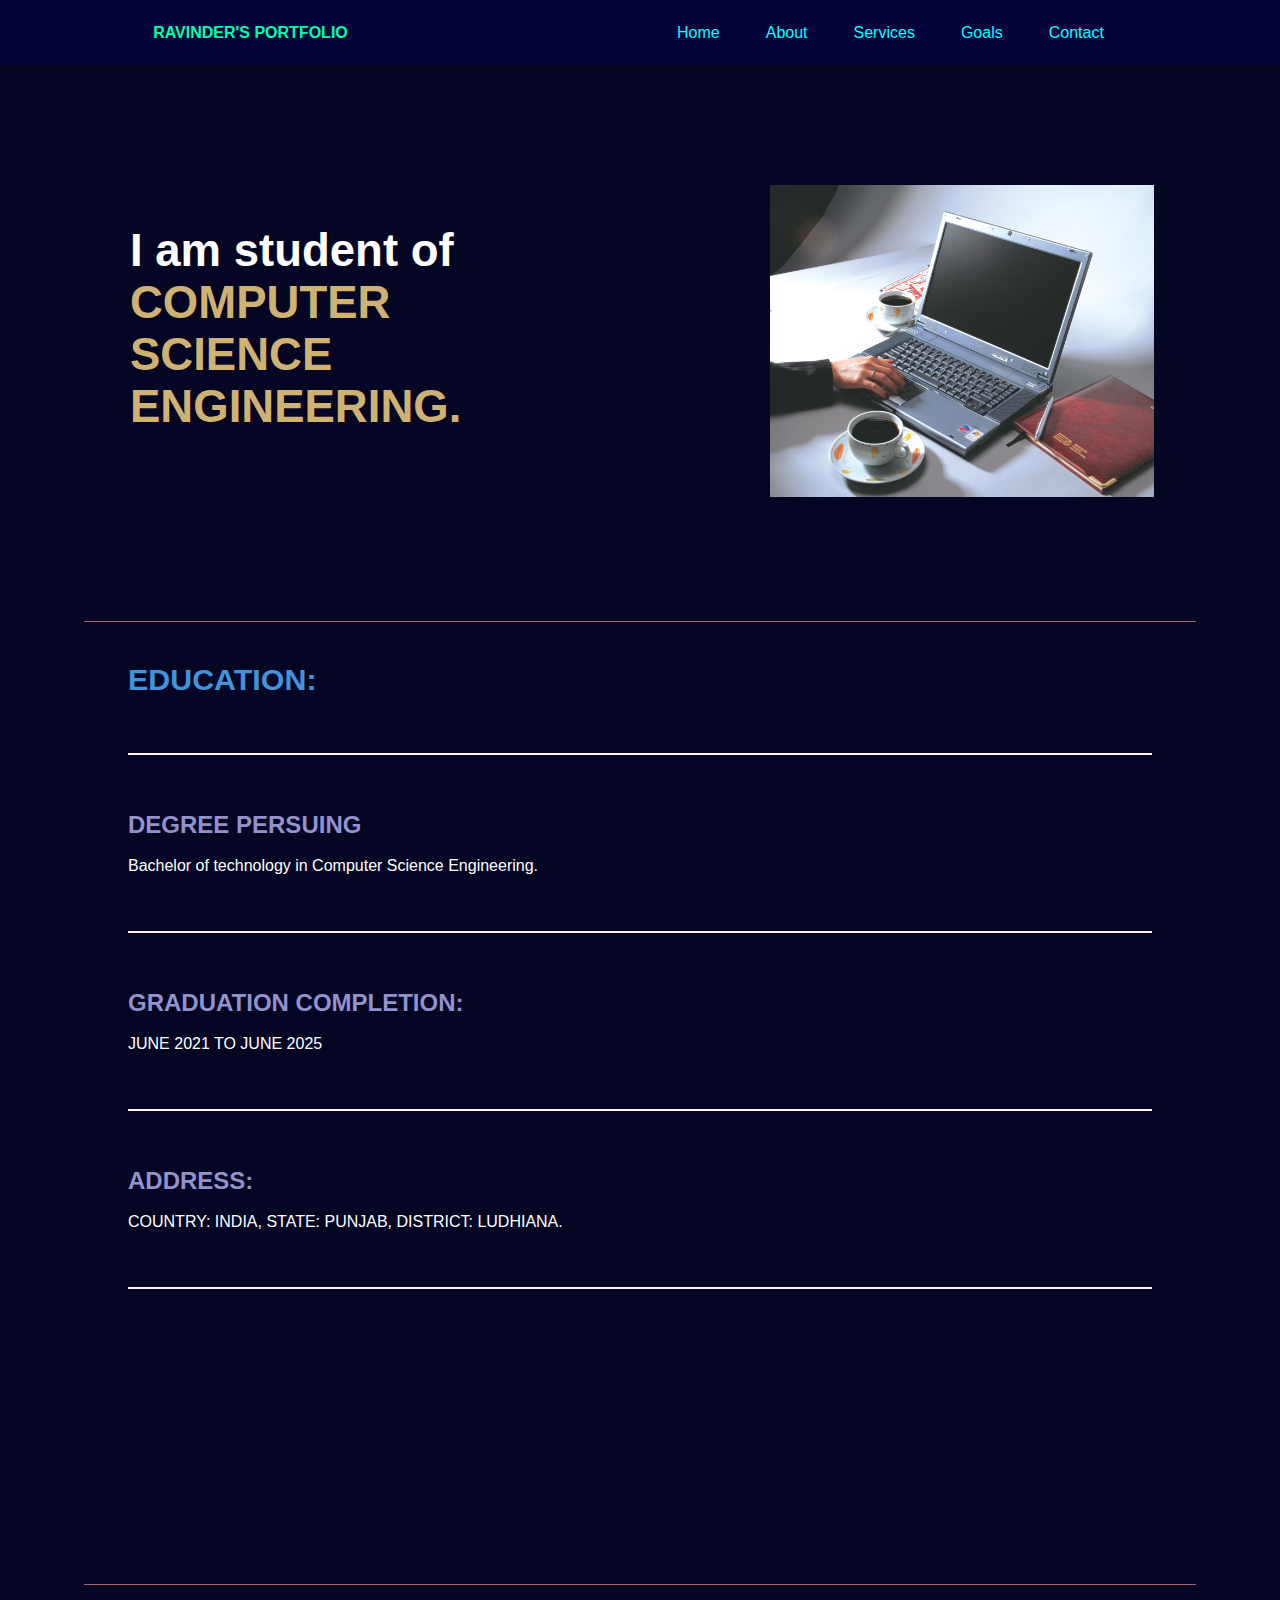
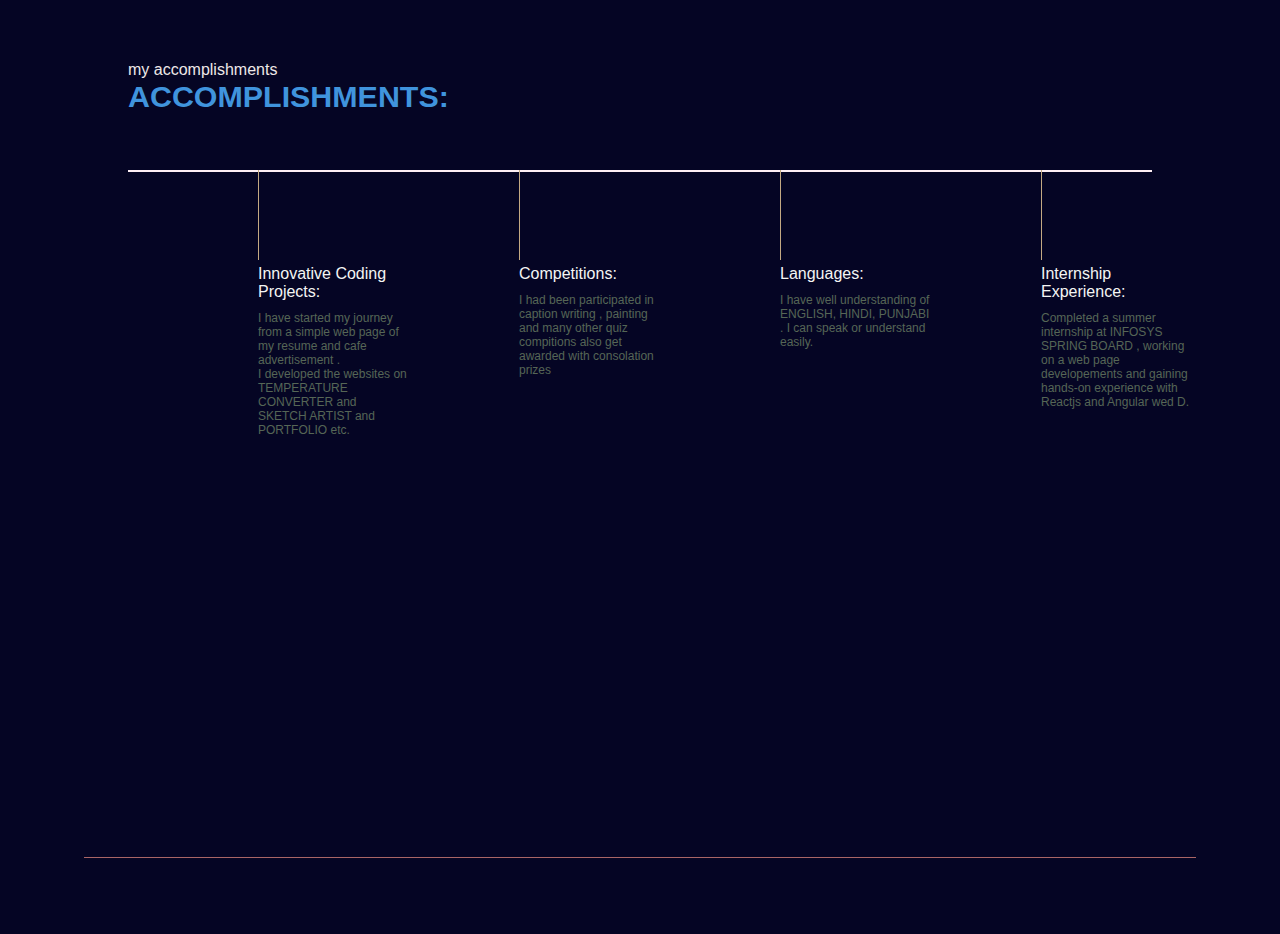
<file: about.html>
<!DOCTYPE html>
<html lang="en">
<head>
    <meta charset="UTF-8">
    <meta name="viewport" content="width=device-width, initial-scale=1.0">
    <title>RAVINDER PORTFOLIO</title>
    <style>
    *{
        margin: 0;
        padding: 0;
    }
    body{
        background-color:rgb(5, 5, 36);
        color: white;
        font-family: Arial, Helvetica, sans-serif;
        
    }
    nav{
        display: flex;
        color: rgb(0, 255, 170);
        justify-content: space-around;
        align-items: center;
        height: 65px;
        background-color: rgb(3, 3, 59);
    }
    nav ul{
        display:flex;
        justify-content: center;
    }
    nav ul li{
        list-style: none ;
        margin: 0 23px;
    }
    nav ul li a{
       text-decoration: none;
       color: aqua;
    }
    nav ul li a:hover{
       font-size: larger;
       color: rgb(231, 76, 110);
    }
    main hr{
        border: 0;
        background: #aa6666;
        height: 1.2px;
        margin: 40px 84px;
    }
    .left{
        font-size: 3.5 rex;
    }
    .first{
        display: flex;
        justify-content: space-around ;
        align-items: center;
        margin: 115px 0 ;
    }
    .first div{
        width: 30%;
         
    }
    .leftsection{
        width: 15px;
        font-size: 3.1rex;
        margin: 9px;
    }
    .rightsection{
        margin: 5px;
        width: 34px;
    }
    .orange{
        color: rgb(207, 178, 114);
    }
    .rey{
        color: #eee8e8;
    }
    .element{
        color:rgb(107, 104, 99) ;
    }
    .second{
        top: 20px;
        max-width: 80vw;
        margin: auto;
        height: 80vh;
    }
    .second .box{
        display: flex;
        background-color: lavenderblush;
        width: 80vw;
        height: 2px;
        margin: 56px 0;
     
        
    }
    .second .verticle{
        height: 90px;
        width: 1px;
        background-color: rgb(196, 170, 131);
        margin: 0 130px ;
    }
    .second h1{
        font-size: 1.9rem;
    }
    .verticle-title{
        position: relative;
        top: 95px;
        color:rgb(244, 245, 244);
        width: 150px;
        align-items: center;
    }
    .verticle-desc{
        position: relative;
        top: 10px;
        color: rgb(86, 102, 86);
        width: 150px;
        font-size: 12px;

    }
    .second h1{
        font-size: 1.9rem;
        color: rgb(64, 148, 221);
    }
    .education{
        margin: 0 100px;
        padding: 5%;
        align-items: center;
    }
    .second h2{
        font-family: Arial, Helvetica, sans-serif;
        color: rgb(146, 146, 204);
    }
    </style>
 
</head>
<body>
    <header>
       <nav>
        <div class="left"><b>RAVINDER'S  PORTFOLIO</b></div>
        <div class="right">
            <ul>
                <li><a href="index.html">Home</a></li>
                <li><a href="about.html">About </a></li>
                <li><a href="Experiences.html">Services </a></li>
                <li><a href="Goals.html">Goals</a></li>
                <li><a href="contact.html">Contact </a></li>  
            </ul>
        </div>
       </nav>
    </header>
 
    <main>
        <section class="first">
            <div class="leftsection">
            <h1> I am student of</h1> 
             <div><span class="orange"><h1>COMPUTER SCIENCE ENGINEERING.</h1> </span></div></br>
            
            </div>
            <div class="rightsection">
             <img src ="about.jpg" width="100%" height="100%"> 
            </div>
 
         </section>
         <hr>

         <section class="second"> 
            <span class="rey"><strong><h1 class="t"> EDUCATION:</h1></strong></span>
            <div class="box"></div>
            <h2>DEGREE PERSUING</h2><br>
                 <p>Bachelor of technology in Computer Science Engineering.</p>
            <div class="box"></div>
            <h2>GRADUATION COMPLETION:</h2><br>
                 <p> JUNE 2021 TO JUNE 2025</p>
            <div class="box"></div>
            <h2>ADDRESS:</h2><br>
                 <p> COUNTRY: INDIA, STATE: PUNJAB, DISTRICT: LUDHIANA. </p>
            <div class="box"></div>
        </section><br><br><br>&nbsp;
        <br>
        <br>
        <br>
        <br>
        <br>
        <br>
        <hr>
        <br>
        <br>
        <section class="second"> 
            <span class="rey">my accomplishments</span>
            <h1>ACCOMPLISHMENTS:</h1>
            <div class="box">
              <div class="verticle"><div class="verticle-title">Innovative Coding Projects:<div class="verticle-desc">I have started my journey from a simple web page of my resume and cafe advertisement .<br> I developed the websites on TEMPERATURE CONVERTER and SKETCH ARTIST and PORTFOLIO etc.  </div></div></div>
              <div class="verticle"><div class="verticle-title">Competitions:<div class="verticle-desc">I had been participated in caption writing , painting and many other quiz compitions also get awarded with consolation prizes</div></div></div>
              <div class="verticle"><div class="verticle-title">Languages:<div class="verticle-desc"> I have well understanding of ENGLISH, HINDI, PUNJABI . I can speak or understand easily.</div></div></div>
              <div class="verticle"><div class="verticle-title"> Internship Experience:<div class="verticle-desc">Completed a summer internship at INFOSYS SPRING BOARD , working on a web page developements and gaining hands-on experience with Reactjs and Angular wed D.  </div></div></div>
              <div class="verticle"><div class="verticle-title">Editing:<div class="verticle-desc">I am skilled in poster designing and video developements.<br>I have  well knowledge of canva, video editing in kinemasters and in other applications.</div></div></div>
            </div>

        </section>  
        <br><br>
        <hr>
        <br><br>
        
 
    
    </main>
  
     
 
</body>
</html>
</file>
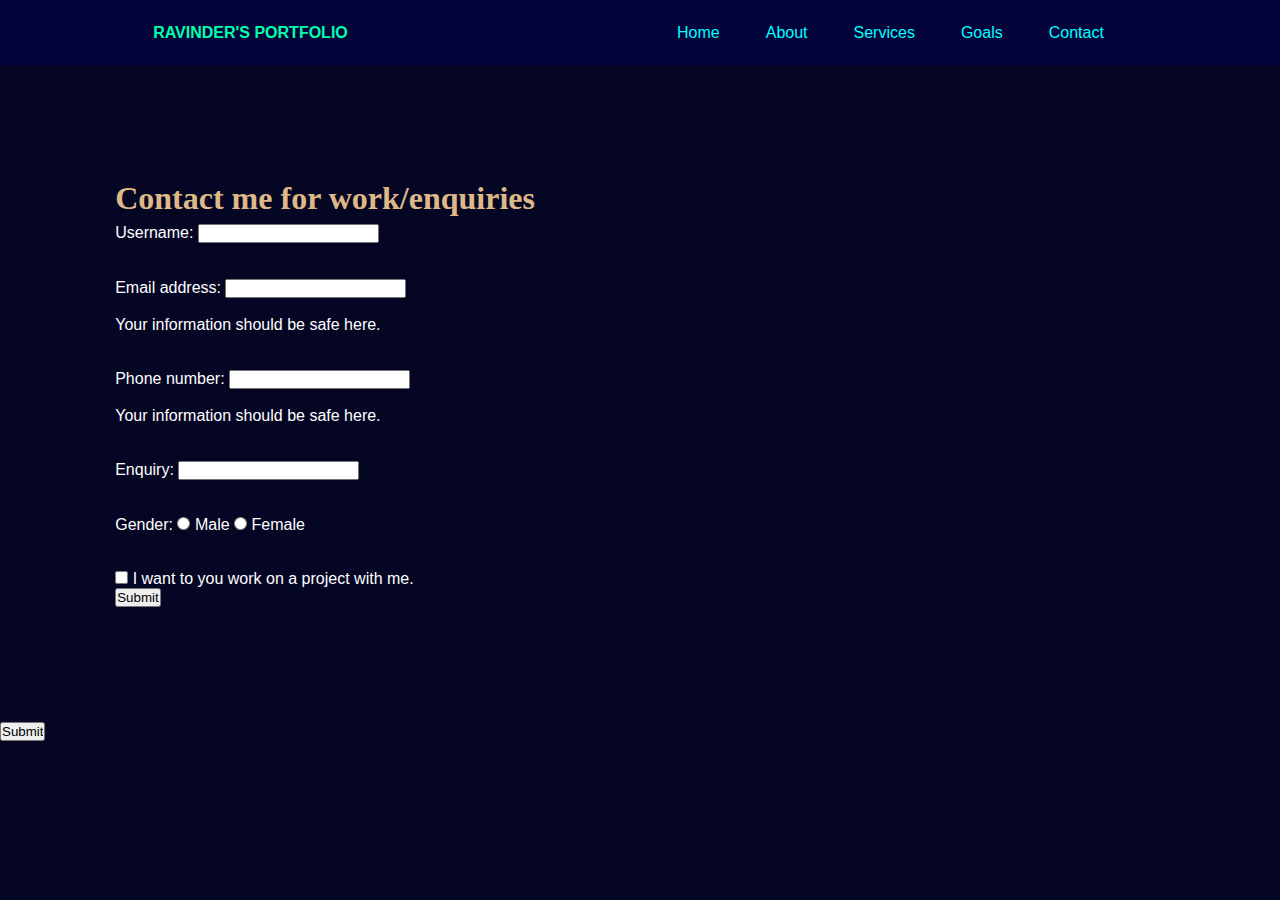
<file: contact.html>
<!DOCTYPE html>
<html lang="en">
<head>
    <meta charset="UTF-8">
    <meta name="viewport" content="width=device-width, initial-scale=1.0">
    <title>RAVINDER PORTFOLIO</title>
    <style>
        *{
            margin: 0;
            padding: 0;
        }
        body{
            background-color:rgb(5, 5, 36);
            color: white;
            font-family: Arial, Helvetica, sans-serif;
            
        }
        nav{
            display: flex;
            color: rgb(0, 255, 170);
            justify-content: space-around;
            align-items: center;
            height: 65px;
            background-color: rgb(3, 3, 59);
        }
        nav ul{
            display:flex;
            justify-content: center;
        }
        nav ul li{
            list-style: none ;
            margin: 0 23px;
        }
        nav ul li a{
           text-decoration: none;
           color: aqua;
        }
        nav ul li a:hover{
           font-size: larger;
           color: rgb(231, 76, 110);
        }
        main hr{
            border: 0;
            background: #aa6666;
            height: 1.2px;
            margin: 40px 84px;
        }
        .left{
            font-size: 3.5 rex;
        }
        .first{
            display: flex;
            justify-content: space-around ;
            align-items: center;
            margin: 115px 0 ;
        }
        .first div{
            width: 30%;
             
        }
        .orange{
            color: rgb(207, 178, 114);
        }
        .rey{
            color: #aa6666;
        }
        .element{
            color:rgb(107, 104, 99) ;
        }
        .second{
            max-width: 80vw;
            margin: auto;
            height: 80vh;
        }
        .second .box{
            background: gainsboro;
            width: 80vw;
            height: 2px;
            margin: 56px 0;
            margin: 50px 0;
            display: flex;
        }
        .second .verticle{
            height: 90px;
            width: 1px;
            background-color: blanchedalmond;
            margin: 0 100px ;
        }
        .second h1{
            font-size: 1.9rem;
            color: rgb(64, 148, 221);
        }
        
        .contactform{
            padding-top: 44px;
            align-items: center; 
            margin: 9%;
        }
        .contactform h1 {
            font-family: Cambria, Cochin, Georgia, Times, 'Times New Roman', serif;
            text-align: center;
            position: absolute;
            top: 14%;
            padding-top: 54px;
            color: burlywood;
        }
        .second h2{
        font-family: Arial, Helvetica, sans-serif;
        color: rgb(146, 146, 204);
    }
        .left{
        font-size: 3.5 rex;
    }
    .first{
        display: flex;
        justify-content: space-around ;
        align-items: center;
        margin: 115px 0 ;
    }
    .first div{
        width: 30%;
         
    }
    .leftsection{
        width: 15px;
        font-size: 3.1rex;
        margin: 9px;
    }
    .leftsection.buttons.btn{
        padding: 12px;
        background-color: #232158;
        border: 2px solid white;
        color: white;
        border-radius: 6px;
        font-size: 20px;
        cursor: pointer;

    }
    .rightsection{
        margin: 5px;
        width: 34px;
    }
    .orange{
        color: rgb(42, 224, 118);
    }
    .rey{
        color: grey;
    }
    .element{
        color: gray;
    }
        
        </style>
 
</head>
<body>
    <header>
       <nav>
        <div class="left"><b>RAVINDER'S  PORTFOLIO</b></div>
        <div class="right">
            <ul>
                <li><a href="index.html">Home</a></li>
                <li><a href="about.html">About </a></li>
                <li><a href="Experiences.html">Services </a></li>
                <li><a href="Goals.html">Goals</a></li>
                <li><a href="contact.html">Contact </a></li>  
            </ul>
        </div>
       </nav>
    </header>
  <main>  
        <div class="contactform">
        <h1>Contact me for work/enquiries</h1>
    <form action="/submit" method="post">
        <div class="mb-3">
        <!-- Text input for username -->
        <label for="username" class="form-label">Username:</label>
        <input type="text" id="username" name="username" required>
        </div>
        <br><br>
    
        <!-- email input -->
        <div class="mb-3">
        <label for="inputemail" class="form-label">Email address:</label>
        <input type="email" class="form-control" id="inputemail" required></br>
        <br>
        <div id="emailhelp" class="form-text">Your information should be safe here.</div>
        </div>
        <br><br>
         <!-- phone no. input -->
         <div class="mb-3">
            <label for="phone number" class="form-label">Phone number:</label>
            <input type="phone number" class="form-control" id="inputphone numberl" required></br>
            <br>
            <div id="phonenumberhelp" class="form-text">Your information should be safe here.</div>
            </div>
            <br><br>
        <div class="mb-3">
            <!-- Text input for ENQUIRY -->
            <label for="enquiry" class="form-label">Enquiry:</label>
            <input type="text" id="enquiry" name="enquiry" required>
        </div>
            <br><br>
        <!-- Radio buttons for gender -->
        <div class="mb-3">
        <label>Gender:</label>
        <input type="radio" id="male" name="gender" value="male">
        <label for="male">Male</label>
        <input type="radio" id="female" name="gender" value="female">
        <label for="female">Female</label>
        </div>
        <br><br>
        <!--checkbox-->
        <div class="mb-3 form-check">
            <input type="checkbox" class="form-check-input" id="isclient" required>
            <label class="form-check-label" form="isclient">I want to you work  on a project with me.</label>
            </div>


    
        <!-- Submit button -->
        <button type="submit" class="btn btn-primary">Submit</button>
      </form>
      
      </div>
      <input type="submit" onClick="myFunction()"/>
      
      
   
</main>     
 
</body>
</html>
</file>
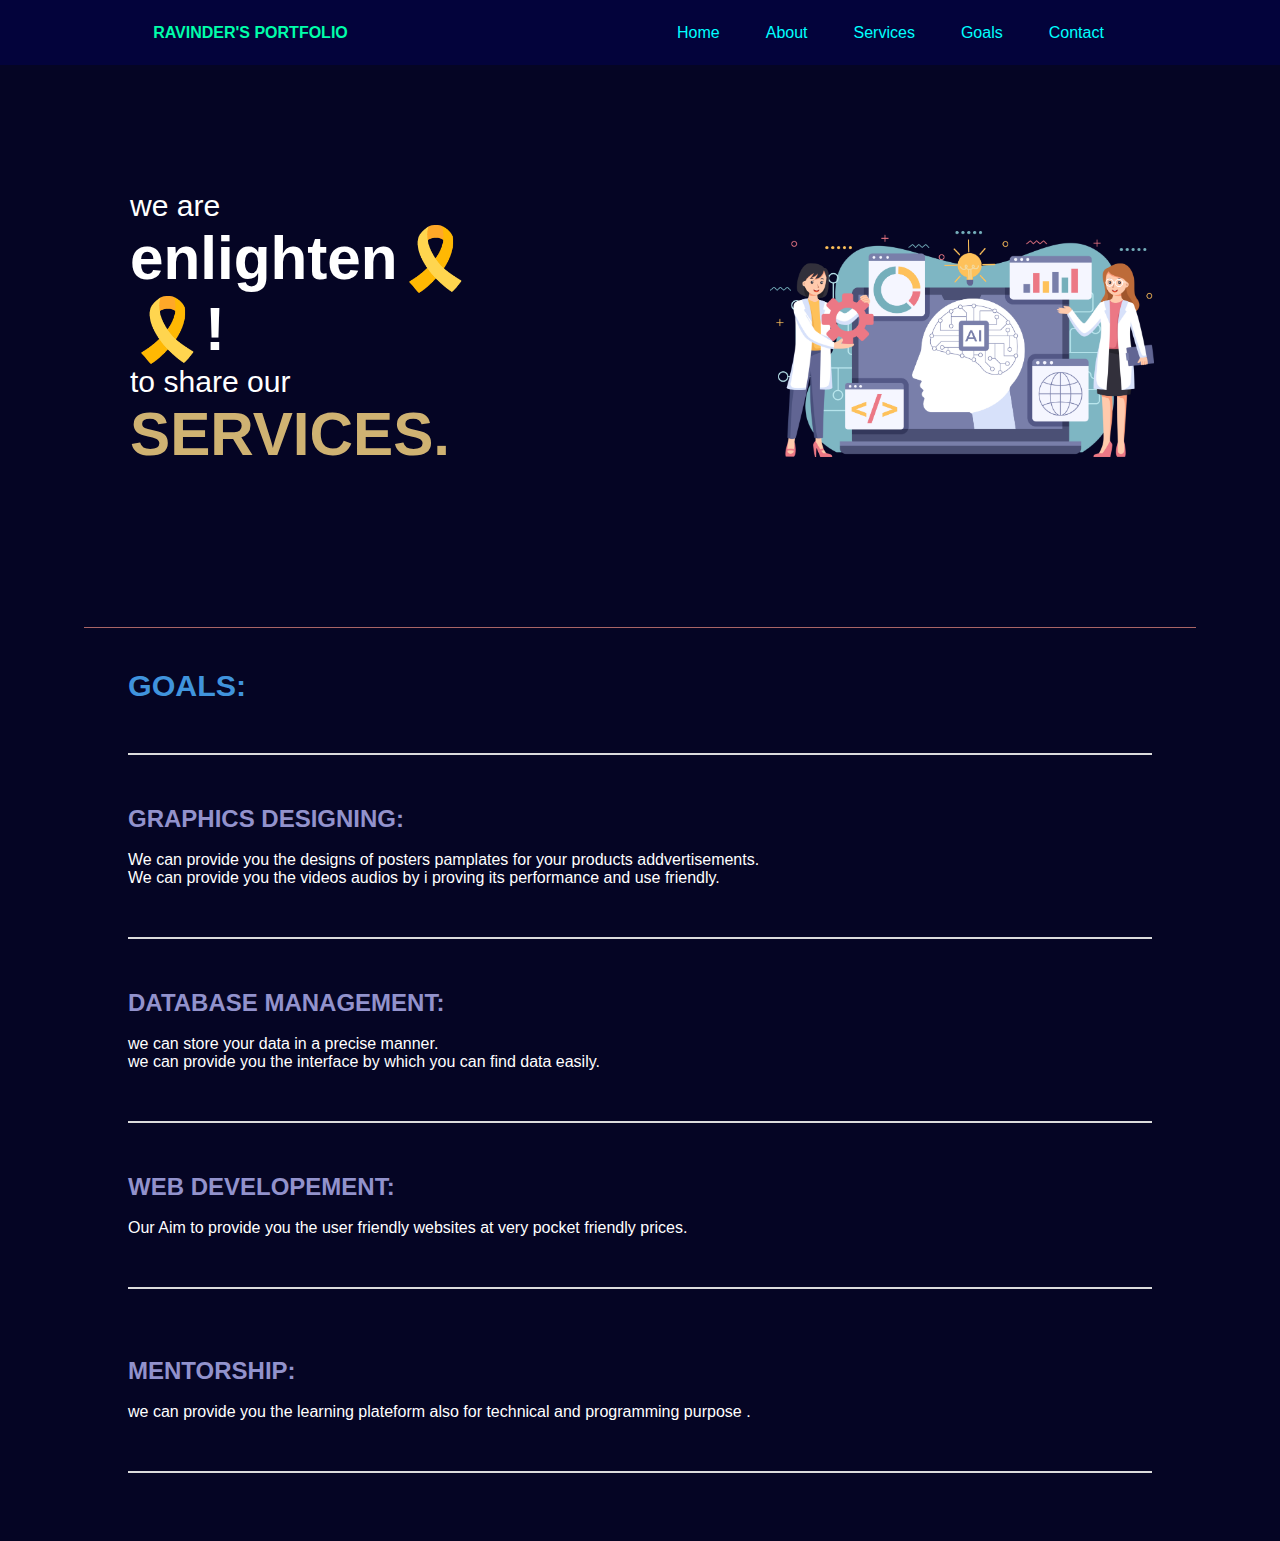
<file: Experiences.html>
<!DOCTYPE html>
<html lang="en">
<head>
    <meta charset="UTF-8">
    <meta name="viewport" content="width=device-width, initial-scale=1.0">
    <title>RAVINDER PORTFOLIO</title>
    <style>
    *{
        margin: 0;
        padding: 0;
    }
    body{
        background-color:rgb(5, 5, 36);
        color: white;
        font-family: Arial, Helvetica, sans-serif;
        
    }
    nav{
        display: flex;
        color: rgb(0, 255, 170);
        justify-content: space-around;
        align-items: center;
        height: 65px;
        background-color: rgb(3, 3, 59);
    }
    nav ul{
        display:flex;
        justify-content: center;
    }
    nav ul li{
        list-style: none ;
        margin: 0 23px;
    }
    nav ul li a{
       text-decoration: none;
       color: aqua;
    }
    nav ul li a:hover{
       font-size: larger;
       color: rgb(231, 76, 110);
    }
    main hr{
        border: 0;
        background: #aa6666;
        height: 1.2px;
        margin: 40px 84px;
    }
    .left{
        font-size: 3.5 rex;
    }
    .first{
        display: flex;
        justify-content: space-around ;
        align-items: center;
        margin: 115px 0 ;
    }
    .first div{
        width: 30%;
         
    }
    .leftsection{
        width: 15px;
        font-size: 4.1rex;
        margin: 9px;
    }
    .rightsection{
        margin: 5px;
        width: 34px;
    }
    .orange{
        color: rgb(207, 178, 114);
    }
    .rey{
        color: #aa6666;
    }
    .element{
        color:rgb(107, 104, 99) ;
    }
    .second{
        max-width: 80vw;
        margin: auto;
        height: 80vh;
    }
    .second .box{
        background: gainsboro;
        width: 80vw;
        height: 2px;
        margin: 56px 0;
        margin: 50px 0;
        display: flex;
    }
    .second .verticle{
        height: 90px;
        width: 1px;
        background-color: blanchedalmond;
        margin: 0 100px ;
    }
    .second h1{
        font-size: 1.9rem;
        color: rgb(64, 148, 221);
    }
    .second h2{
        font-family: Arial, Helvetica, sans-serif;
        color: rgb(146, 146, 204);
    }
    </style>
 
</head>
<body>
    <header>
       <nav>
        <div class="left"><b>RAVINDER'S  PORTFOLIO</b></div>
        <div class="right">
            <ul>
                <li><a href="index.html">Home</a></li>
                <li><a href="about.html">About </a></li>
                <li><a href="Experiences.html">Services </a></li>
                <li><a href="Goals.html">Goals</a></li>
                <li><a href="contact.html">Contact </a></li>  
            </ul>
        </div>
       </nav>
    </header>
    <main>
        <section class="first">
            <div class="leftsection">we are
            <h1>  enlighten🎗️🎗️!</h1>to share our
             <div><span class="orange"><h1>SERVICES.</h1> </span></div></br>
             <span id="element"></span>
            </div>
            <div class="rightsection">
             <img src ="sertvices.png" width="100%" height="30%"> 
            </div>
 
         </section>
         <hr>
         <section class="second"> 
             <span class="rey"><strong><h1 class="t"> GOALS:</h1></strong></span>
             <div class="box"></div>
             <h2>GRAPHICS DESIGNING:</h2><br>
                  <p>We can provide you the designs of posters pamplates for your products addvertisements.<br>We can provide you the videos audios by i proving its performance and use friendly. </p>
             <div class="box"></div>
             <h2>DATABASE MANAGEMENT:</h2><br>
                  <p>we can store your data in a precise manner.<br> we can provide you the interface by which you can find data easily.</p> 
             <div class="box"></div> 
             <h2>WEB DEVELOPEMENT:</h2><br>
                  <p>Our Aim to provide you the user friendly websites at very pocket friendly prices. </p>
             <div class="box"></div><br>
             <h2>MENTORSHIP:</h2><br>
                  <p>we can provide you the learning plateform also for technical and programming purpose . </p>
             <div class="box"></div><br>
                 </section>     
    </main>
  
 
</body>
</html>
</file>
